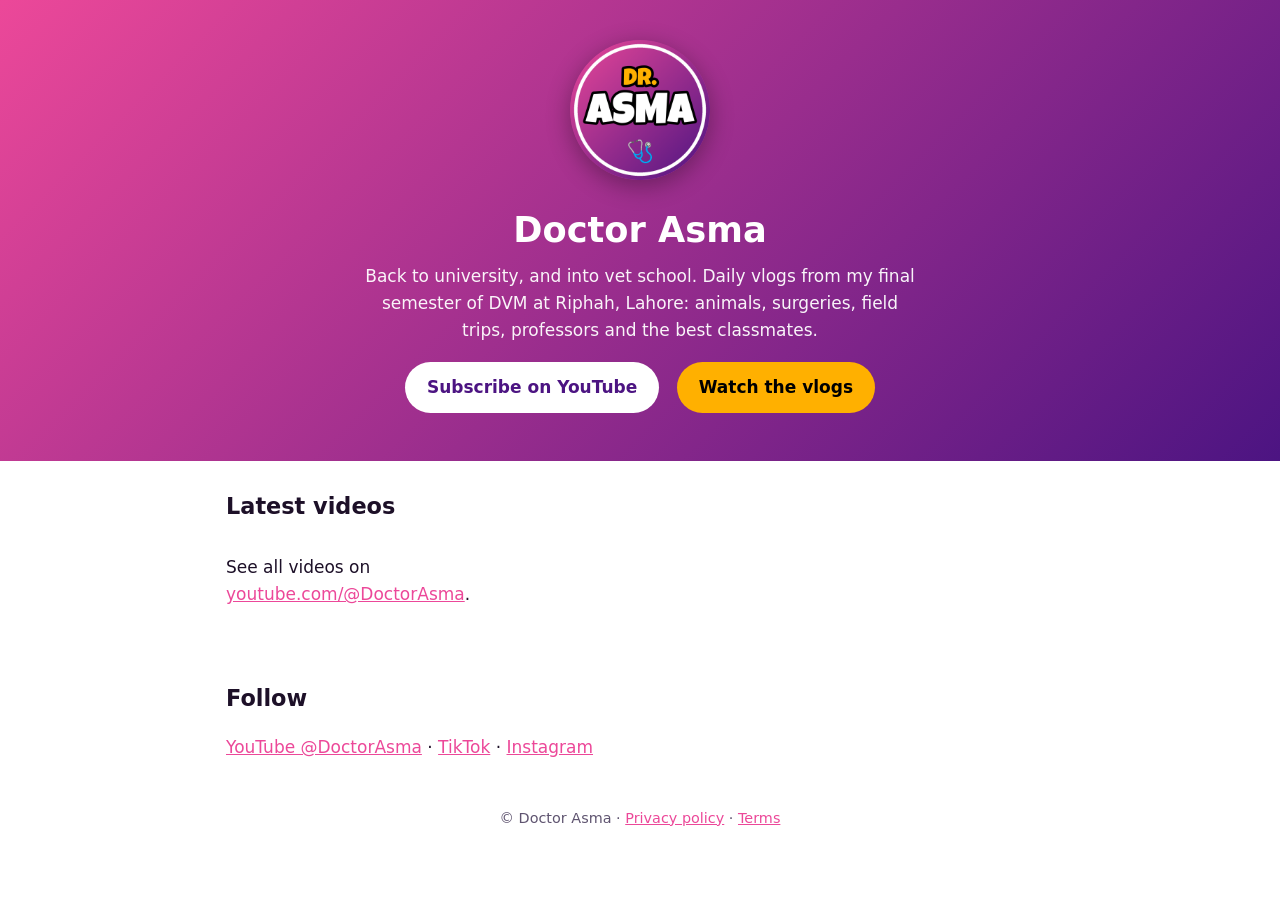
<file: index.html>
<!doctype html>
<html lang="en"><head><meta charset="utf-8"><meta name="viewport" content="width=device-width,initial-scale=1">
<title>Doctor Asma | DVM</title>
<meta name="description" content="Doctor Asma: vlogs from vet school at Riphah, Lahore. Final semester DVM life, animals, professors and classmates.">
<link rel="icon" href="assets/favicon.png"><link rel="stylesheet" href="style.css">
<meta property="og:title" content="Doctor Asma | DVM"><meta property="og:image" content="https://doctorasma.com/assets/logo.png">
</head><body>
<header><div class="wrap">
<img src="assets/logo.png" alt="Doctor Asma logo">
<h1>Doctor Asma</h1>
<p>Back to university, and into vet school. Daily vlogs from my final semester of DVM at Riphah, Lahore: animals, surgeries, field trips, professors and the best classmates.</p>
<a class="btn" href="https://www.youtube.com/@DoctorAsma?sub_confirmation=1">Subscribe on YouTube</a>
<a class="btn alt" href="https://www.youtube.com/@DoctorAsma/videos">Watch the vlogs</a>
</div></header>
<main class="wrap">
<section id="latest"><h2>Latest videos</h2><div class="grid" id="videos"><p>See all videos on <a href="https://www.youtube.com/@DoctorAsma">youtube.com/@DoctorAsma</a>.</p></div></section>
<section><h2>Follow</h2>
<p><a href="https://www.youtube.com/@DoctorAsma">YouTube @DoctorAsma</a> · <a href="https://www.tiktok.com/@_.asma9179">TikTok</a> · <a href="https://www.instagram.com/doctorasma0">Instagram</a></p></section>
</main>
<footer class="wrap">© Doctor Asma · <a href="privacy.html">Privacy policy</a> · <a href="terms.html">Terms</a></footer>
<script>
fetch('videos.json').then(r=>r.ok?r.json():[]).then(v=>{if(!v.length)return;const g=document.getElementById('videos');g.innerHTML='';
v.slice(0,12).forEach(x=>{const a=document.createElement('a');a.className='card';a.href=x.url;
const i=document.createElement('img');i.loading='lazy';i.alt='';i.src='https://i.ytimg.com/vi/'+x.id+'/hqdefault.jpg';
const d=document.createElement('div');d.textContent=x.title;a.append(i,d);g.append(a)})}).catch(()=>{});
</script>
</body></html>
</file>
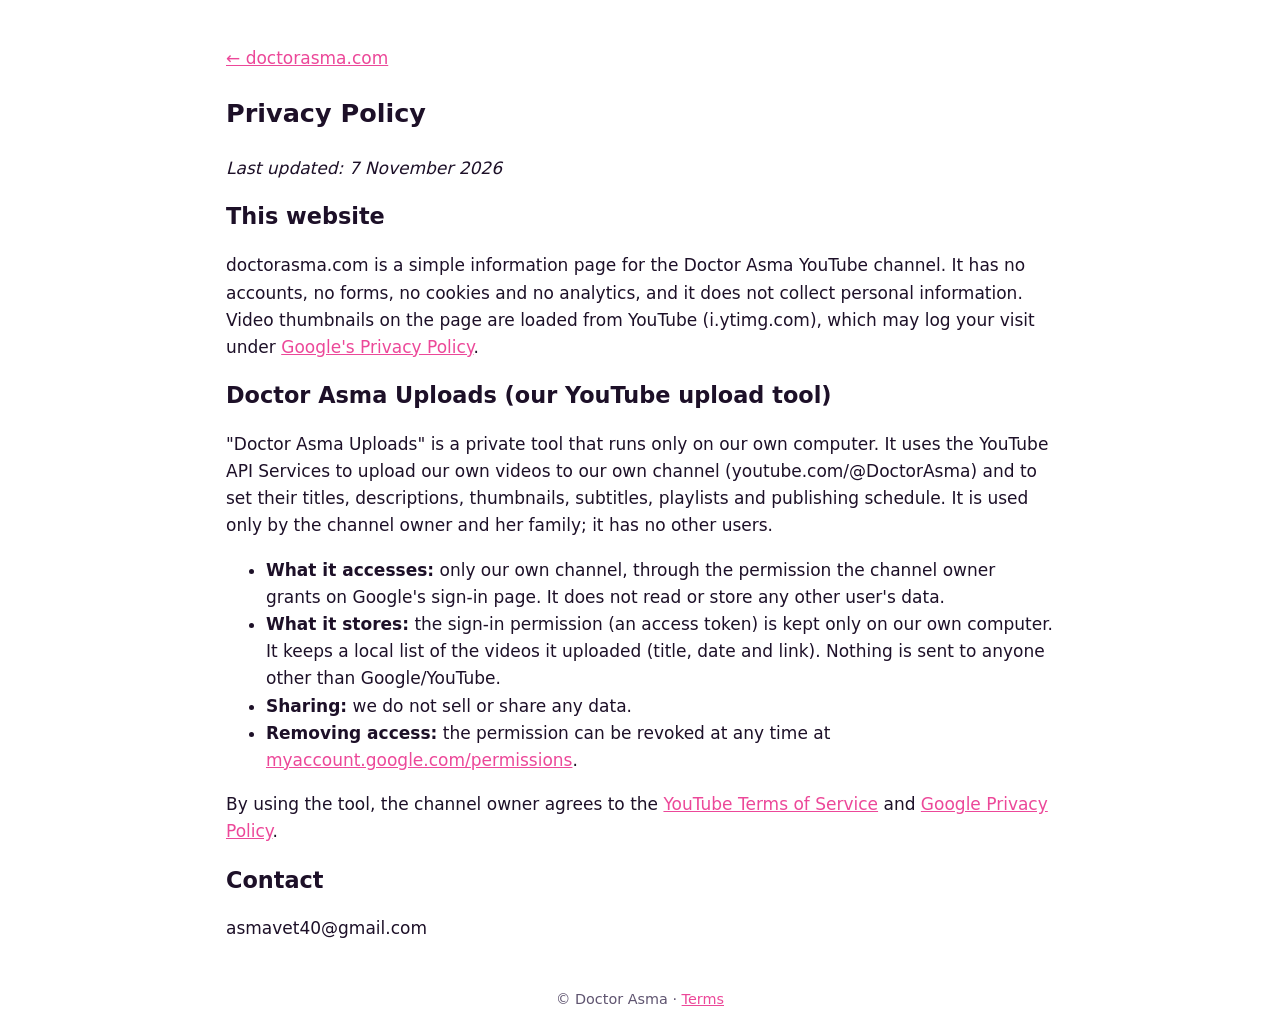
<file: privacy.html>
<!doctype html>
<html lang="en"><head><meta charset="utf-8"><meta name="viewport" content="width=device-width,initial-scale=1">
<title>Privacy Policy | Doctor Asma</title><link rel="icon" href="assets/favicon.png"><link rel="stylesheet" href="style.css"></head>
<body><main class="wrap"><section>
<p><a href="./">← doctorasma.com</a></p>
<h1>Privacy Policy</h1>
<p><em>Last updated: 7 November 2026</em></p>
<h2>This website</h2>
<p>doctorasma.com is a simple information page for the Doctor Asma YouTube channel. It has no accounts, no forms, no cookies and no analytics, and it does not collect personal information. Video thumbnails on the page are loaded from YouTube (i.ytimg.com), which may log your visit under <a href="https://policies.google.com/privacy">Google's Privacy Policy</a>.</p>
<h2>Doctor Asma Uploads (our YouTube upload tool)</h2>
<p>"Doctor Asma Uploads" is a private tool that runs only on our own computer. It uses the YouTube API Services to upload our own videos to our own channel (youtube.com/@DoctorAsma) and to set their titles, descriptions, thumbnails, subtitles, playlists and publishing schedule. It is used only by the channel owner and her family; it has no other users.</p>
<ul>
<li><strong>What it accesses:</strong> only our own channel, through the permission the channel owner grants on Google's sign-in page. It does not read or store any other user's data.</li>
<li><strong>What it stores:</strong> the sign-in permission (an access token) is kept only on our own computer. It keeps a local list of the videos it uploaded (title, date and link). Nothing is sent to anyone other than Google/YouTube.</li>
<li><strong>Sharing:</strong> we do not sell or share any data.</li>
<li><strong>Removing access:</strong> the permission can be revoked at any time at <a href="https://myaccount.google.com/permissions">myaccount.google.com/permissions</a>.</li>
</ul>
<p>By using the tool, the channel owner agrees to the <a href="https://www.youtube.com/t/terms">YouTube Terms of Service</a> and <a href="https://policies.google.com/privacy">Google Privacy Policy</a>.</p>
<h2>Contact</h2>
<p>asmavet40@gmail.com</p>
</section></main><footer class="wrap">© Doctor Asma · <a href="terms.html">Terms</a></footer></body></html>
</file>
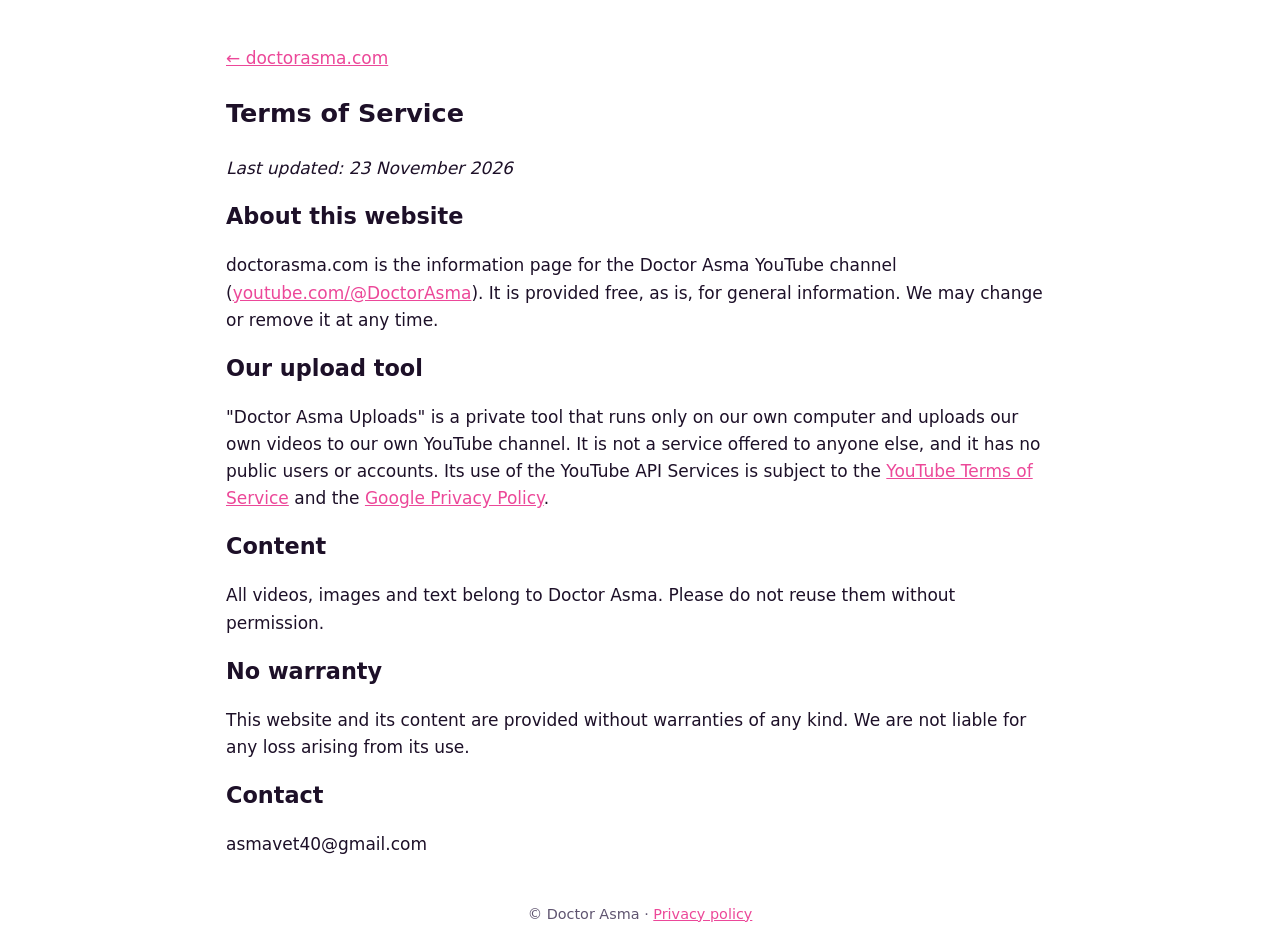
<file: terms.html>
<!doctype html>
<html lang="en"><head><meta charset="utf-8"><meta name="viewport" content="width=device-width,initial-scale=1">
<title>Terms of Service | Doctor Asma</title><link rel="icon" href="assets/favicon.png"><link rel="stylesheet" href="style.css"></head>
<body><main class="wrap"><section>
<p><a href="./">← doctorasma.com</a></p>
<h1>Terms of Service</h1>
<p><em>Last updated: 23 November 2026</em></p>
<h2>About this website</h2>
<p>doctorasma.com is the information page for the Doctor Asma YouTube channel (<a href="https://www.youtube.com/@DoctorAsma">youtube.com/@DoctorAsma</a>). It is provided free, as is, for general information. We may change or remove it at any time.</p>
<h2>Our upload tool</h2>
<p>"Doctor Asma Uploads" is a private tool that runs only on our own computer and uploads our own videos to our own YouTube channel. It is not a service offered to anyone else, and it has no public users or accounts. Its use of the YouTube API Services is subject to the <a href="https://www.youtube.com/t/terms">YouTube Terms of Service</a> and the <a href="https://policies.google.com/privacy">Google Privacy Policy</a>.</p>
<h2>Content</h2>
<p>All videos, images and text belong to Doctor Asma. Please do not reuse them without permission.</p>
<h2>No warranty</h2>
<p>This website and its content are provided without warranties of any kind. We are not liable for any loss arising from its use.</p>
<h2>Contact</h2>
<p>asmavet40@gmail.com</p>
</section></main><footer class="wrap">© Doctor Asma · <a href="privacy.html">Privacy policy</a></footer></body></html>
</file>
<file: style.css>
:root{--hot:#EC4899;--pur:#4C1482;--deep:#160830;--amb:#FFB000;--bg:#fff;--fg:#1d1028;--mut:#5f5470;--card:#faf5ff}
@media (prefers-color-scheme:dark){:root{--bg:#120a20;--fg:#f4eefb;--mut:#b9aecb;--card:#1e1233}}
*{box-sizing:border-box}body{margin:0;font:17px/1.6 system-ui,-apple-system,Segoe UI,Roboto,sans-serif;background:var(--bg);color:var(--fg)}
a{color:var(--hot)}.wrap{max-width:860px;margin:0 auto;padding:0 16px}
header{background:linear-gradient(135deg,var(--hot),var(--pur));color:#fff;padding:40px 0 48px;text-align:center}
header img{width:140px;height:140px;border-radius:50%;box-shadow:0 6px 24px #0005}
header h1{margin:14px 0 4px;font-size:2.2rem}header p{margin:0 auto;max-width:560px;opacity:.95}
.btn{display:inline-block;margin:18px 6px 0;padding:12px 22px;border-radius:999px;background:#fff;color:var(--pur);font-weight:700;text-decoration:none}
.btn.alt{background:var(--amb);color:#000}
section{padding:28px 0}h2{font-size:1.4rem;margin:0 0 12px}
.grid{display:grid;grid-template-columns:repeat(auto-fill,minmax(240px,1fr));gap:16px}
.card{background:var(--card);border-radius:14px;overflow:hidden;text-decoration:none;color:var(--fg)}
.card img{width:100%;aspect-ratio:16/9;object-fit:cover;display:block}.card div{padding:10px 12px;font-weight:600;font-size:.95rem}
footer{padding:28px 0 40px;color:var(--mut);font-size:.9rem;text-align:center}
</file>
